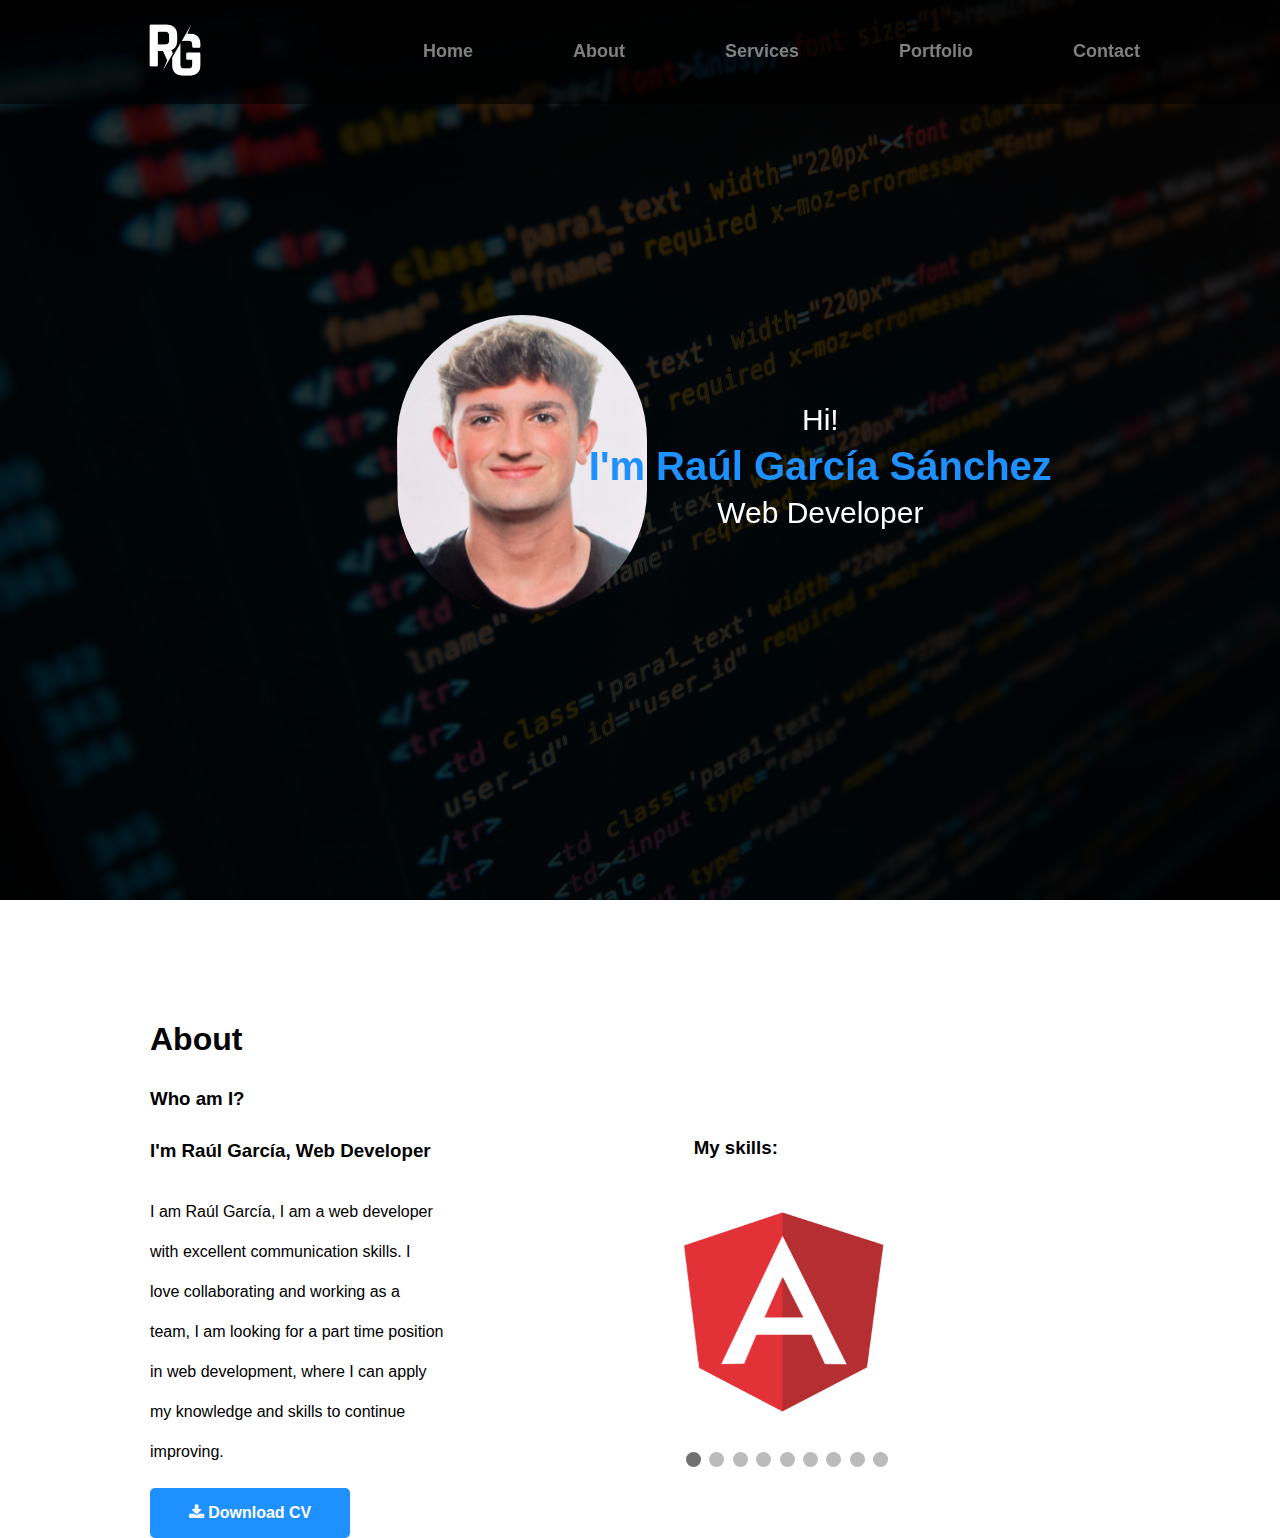
<file: html/index.html>
<!DOCTYPE html>
<html lang="es">

<head>
    <meta charset="UTF-8" />
    <meta http-equiv="X-UA-Compatible" content="IE=edge" />
    <meta name="viewport" content="width=device-width, initial-scale=1.0" />
    <link rel="stylesheet" href="https://cdnjs.cloudflare.com/ajax/libs/font-awesome/4.7.0/css/font-awesome.min.css" />
    <title>Raul Garcia / Web Developer</title>
    <link rel="stylesheet" href="../css/style.css" />
</head>

<body>

    <div class="principal">
        <header>
            <div class="logo">
                <img id="header-img" src="../img/logo2.png" alt="Logo Raul Garcia" />
            </div>
            <nav id="nav-bar">
                <a class="nav-link" href="#home">Home</a>
                <a class="nav-link" href="#about">About</a>
                <a class="nav-link" href="#services">Services</a>
                <a class="nav-link" href="#portfolio">Portfolio</a>
                <a class="nav-link" href="#contact">Contact</a>
            </nav>
        </header>
            <div class="presentation">
                <img id="fotoPersonal" src="../img/raul2.jpg" alt="Foto Raul" />
            </div>
            <div class="textPresentation">
                <p id="salute" class="textNormal">Hi!</p>
                <h1 class="title">I'm Raúl García Sánchez</h1>
                <p id="job" class="textNormal">Web Developer</p>
            </div>
    </div>

    <div class="about">
        <div style="width: 30%;">
            <h1>About</h1>
            <h3 class="subTitle">Who am I?</h3>
            <h3 class="subTitle">I'm Raúl García, Web Developer</h3>
            <p class="textAboutMe">
                I am Raúl García, I am a web developer with excellent communication
                skills. I love collaborating and working as a team, I am looking for a
                part time position in web development, where I can apply my knowledge
                and skills to continue improving.
            </p>
            <a href="https://drive.google.com/file/d/1i1QeqEHyU34kcYyb7zC0Y7awz_MI2KMF/view" target="_blank">
                <button id="downloadCV">
                    <i class="fa fa-download"></i>
                    Download CV
                </button>
            </a>
        </div>



        <div class="slideshow-container">

            <h3 class="subTitleException">My skills:</h3>

            <br>
            
            <div class="mySlides fade">
                <img src="../img/angular300.png">
            </div>

            <div class="mySlides fade">
                <img src="../img/css3.png">
            </div>

            <div class="mySlides fade">
                <img src="../img/html5.png">
            </div>

            <div class="mySlides fade">
                <img src="../img/java.png" >
            </div>

            <div class="mySlides fade">
                <img src="../img/js.png">
            </div>

            <div class="mySlides fade">
                <img src="../img/mongo.png" >
            </div>

            <div class="mySlides fade">
                <img src="../img/sql.png" >
            </div>

            <div class="mySlides fade">
                <img src="../img/php.png" >
            </div>

            <div class="mySlides fade">
                <img src="../img/py.png" >
            </div>
            
            <br>
            <br>

            <div style="text-align:center">
                <span class="dot"></span>
                <span class="dot"></span>
                <span class="dot"></span>
                <span class="dot"></span>
                <span class="dot"></span>
                <span class="dot"></span>
                <span class="dot"></span>
                <span class="dot"></span>
                <span class="dot"></span>
            </div>

            
        </div>

       

        
    </div>
    <script src="../js/index.js"></script>

</body>

</html>
</file>
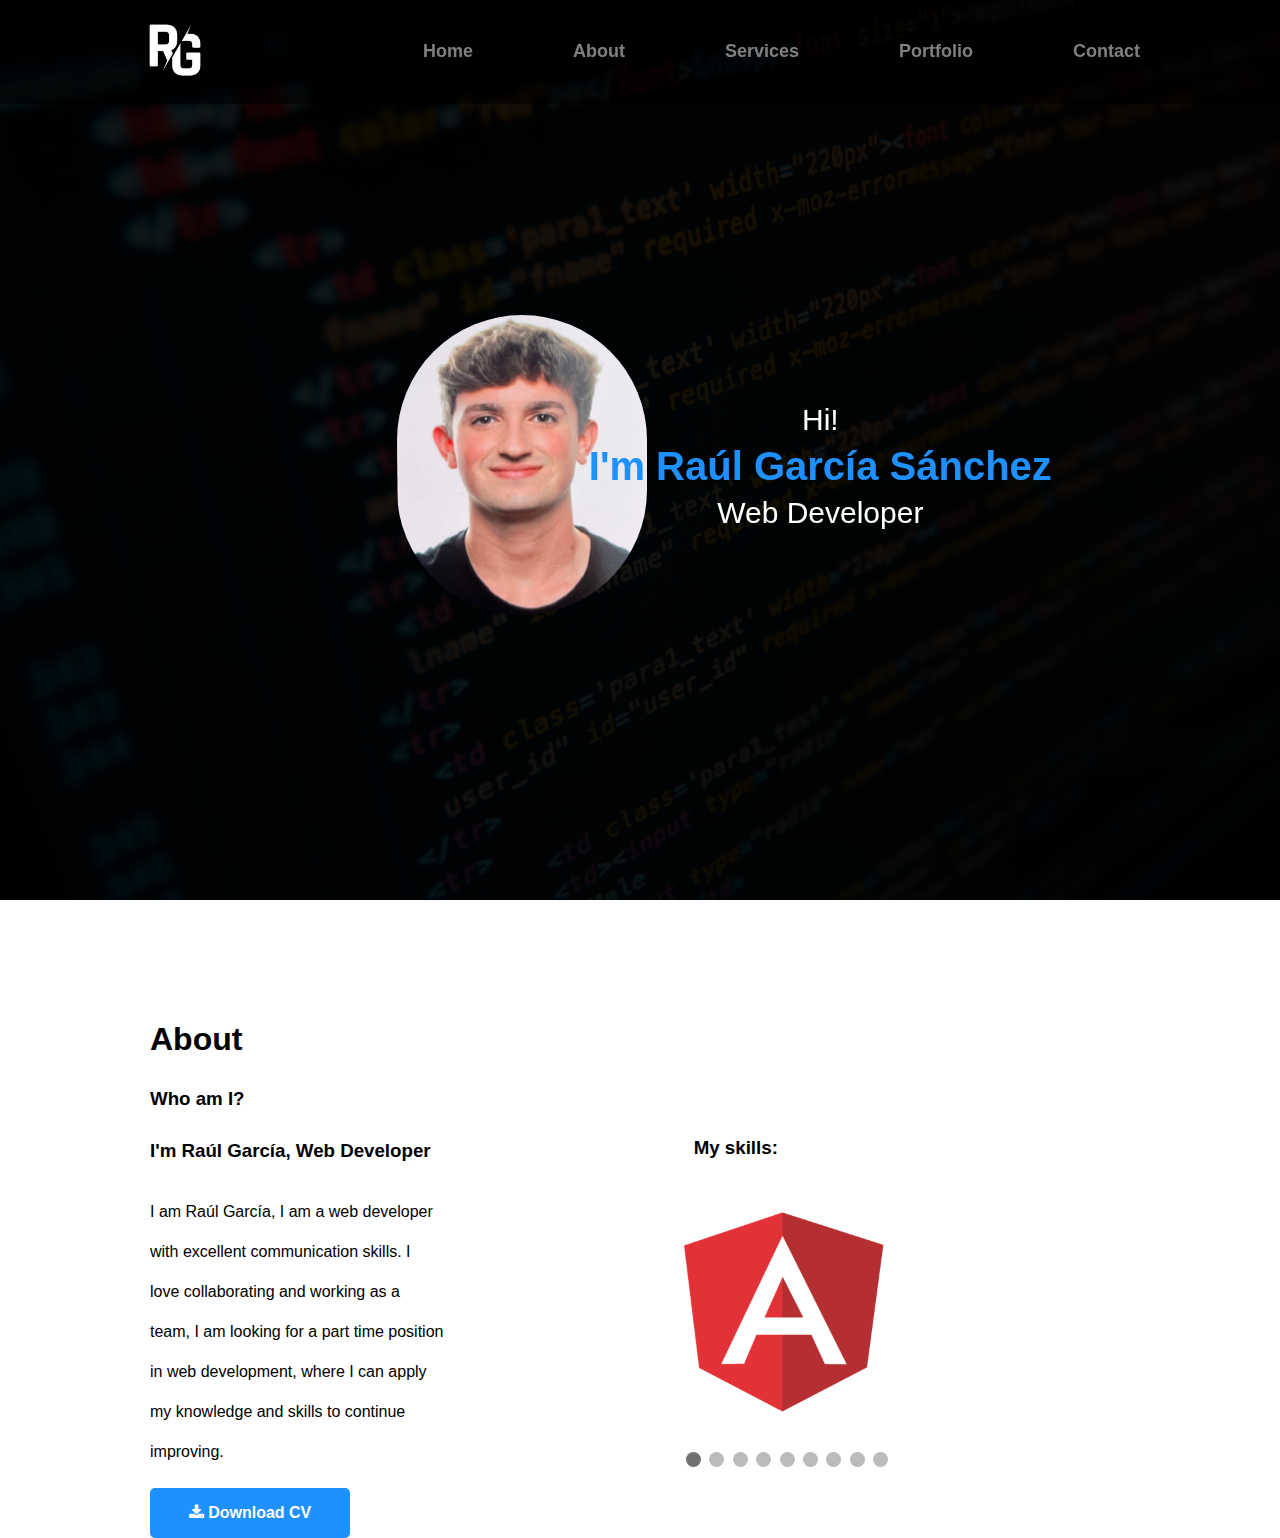
<file: Portfolio/html/index.html>
<!DOCTYPE html>
<html lang="es">

<head>
    <meta charset="UTF-8" />
    <meta http-equiv="X-UA-Compatible" content="IE=edge" />
    <meta name="viewport" content="width=device-width, initial-scale=1.0" />
    <link rel="stylesheet" href="https://cdnjs.cloudflare.com/ajax/libs/font-awesome/4.7.0/css/font-awesome.min.css" />
    <title>Raul Garcia / Web Developer</title>
    <link rel="stylesheet" href="../css/style.css" />
</head>

<body>

    <div class="principal">
        <header>
            <div class="logo">
                <img id="header-img" src="../img/logo2.png" alt="Logo Raul Garcia" />
            </div>
            <nav id="nav-bar">
                <a class="nav-link" href="#home">Home</a>
                <a class="nav-link" href="#about">About</a>
                <a class="nav-link" href="#services">Services</a>
                <a class="nav-link" href="#portfolio">Portfolio</a>
                <a class="nav-link" href="#contact">Contact</a>
            </nav>
        </header>
        <div class="presentation">
            <img id="fotoPersonal" src="../img/raul2.jpg" alt="Foto Raul" />
        </div>
        <div class="textPresentation">
            <p id="salute" class="textNormal">Hi!</p>
            <h1 class="title">I'm Raúl García Sánchez</h1>
            <p id="job" class="textNormal">Web Developer</p>
        </div>
    </div>

    <div class="about">
        <div style="width: 30%;">
            <h1>About</h1>
            <h3 class="subTitle">Who am I?</h3>
            <h3 class="subTitle">I'm Raúl García, Web Developer</h3>
            <p class="textAboutMe">
                I am Raúl García, I am a web developer with excellent communication
                skills. I love collaborating and working as a team, I am looking for a
                part time position in web development, where I can apply my knowledge
                and skills to continue improving.
            </p>
            <a href="https://drive.google.com/file/d/1i1QeqEHyU34kcYyb7zC0Y7awz_MI2KMF/view" target="_blank">
                <button id="downloadCV">
                    <i class="fa fa-download"></i>
                    Download CV
                </button>
            </a>
        </div>



        <div class="slideshow-container">

            <h3 class="subTitleException">My skills:</h3>

            <br>
            
            <div class="mySlides fade">
                <img src="../img/angular300.png">
            </div>

            <div class="mySlides fade">
                <img src="../img/css3.png">
            </div>

            <div class="mySlides fade">
                <img src="../img/html5.png">
            </div>

            <div class="mySlides fade">
                <img src="../img/java.png" >
            </div>

            <div class="mySlides fade">
                <img src="../img/js.png">
            </div>

            <div class="mySlides fade">
                <img src="../img/mongo.png" >
            </div>

            <div class="mySlides fade">
                <img src="../img/sql.png" >
            </div>

            <div class="mySlides fade">
                <img src="../img/php.png" >
            </div>

            <div class="mySlides fade">
                <img src="../img/py.png" >
            </div>
            
            <br>
            <br>

            <div style="text-align:center">
                <span class="dot"></span>
                <span class="dot"></span>
                <span class="dot"></span>
                <span class="dot"></span>
                <span class="dot"></span>
                <span class="dot"></span>
                <span class="dot"></span>
                <span class="dot"></span>
                <span class="dot"></span>
            </div>

            
        </div>

       

        
    </div>
    <script src="../js/index.js"></script>

</body>

</html>
</file>
<file: css/style.css>
body{
    margin: 0;
    padding: 0;
    font-family: Arial;
}

header{
    display: flex;
    flex-direction: row;
    justify-content: space-between;
    background-color: rgba(0, 0, 0, 0.6);
    width: 100%;
    position: fixed;
}

#header-img{
    width: 150px !important;
    margin-left: 100px !important;
    background-image: none !important;
    cursor: pointer;
}

#nav-bar{
    display: flex;
    margin-right: 100px;
}

.nav-link{
    margin: auto 40px auto 60px;
    color: grey;
    text-decoration: none;
    font-weight: bold;
    font-size: 18px;
}

.principal{
    height: 100vh;
    position: relative;
}

.principal::before{
    content: "";
    background-image: url(../img/fondo.jpg);
    background-size: cover;
    position: absolute;
    top: 0px;
    right: 0px;
    bottom: 0px;
    left: 0px;
    filter: brightness(20%);
}

a:hover{
    cursor: pointer;
    color: white;
}

.presentation{
    position: absolute;
    top: 35vh;
    left: 31%;
}

#fotoPersonal{
    width: 250px;
    height: 300px;
    border-radius: 200px;
    float: left;
}

.textPresentation{
    position: absolute;
    top: 44vh;
    left: 46%;
}

.textNormal{
    font-size: 30px;
    color: white;
    text-align: center;
    margin-top: 7px;
    margin-bottom: 7px;
}

#salute{
    animation-name: fadeIn;
    animation-delay: 0.5s;
    animation-duration: 2s;
  animation-fill-mode: both;
}

.title{
    color: dodgerblue;
    font-size: 40px;
    text-align: center;
    margin-top: 7px;
    margin-bottom: 7px;
    animation-name: fadeIn;
    animation-delay: 1s;
    animation-duration: 2s;
  animation-fill-mode: both;
}

#job{
    animation-name: fadeIn;
    animation-delay: 1.5s;
    animation-duration: 2s;
  animation-fill-mode: both;
}

.about{
    margin-left: 150px;
    margin-top: 100px;
    margin-right: 150px;
    display: flex;
    justify-content: space-between;
}

.subTitle{
    margin-top: 30px;
}

.textAboutMe{
    margin-top: 30px;
    line-height: 2.5em;
}

#downloadCV{
    width: 200px;
    background-color: dodgerblue;
    height: 50px;
    color: white;
    font-weight: bold;
    border: 0;
    border-radius: 5px;
    cursor: pointer;
    font-size: 16px;
}

#downloadCV:hover{
    transition: 3s;
    width: 100%;
    height: 50px;
}

.subTitleException {
    position: relative;
    top: 60px;
    margin: 10px;
    color: black;
}

.mySlides {display: none;}

.slideshow-container {
  max-width: 1000px;
  position: relative;
  margin: auto;
}

.slideshow-container .mySlides img {
    margin-top: 85px;
    width: 200px;
    height: 200px;
}

.text {
  color: #f2f2f2;
  font-size: 15px;
  padding: 8px 12px;
  position: absolute;
  bottom: 8px;
  width: 100%;
  text-align: center;
}

.numbertext {
  color: #f2f2f2;
  font-size: 12px;
  padding: 8px 12px;
  position: absolute;
  top: 0;
}

.dot {
  height: 15px;
  width: 15px;
  margin: 0 2px;
  background-color: #bbb;
  border-radius: 50%;
  display: inline-block;
  transition: background-color 0.6s ease;
}

.active {
  background-color: #717171;
}

.fade {
  animation-name: fade;
  animation-duration: 1.5s;
}

@keyframes fade {
  from {opacity: .4} 
  to {opacity: 1}
}

@keyframes fadeIn {
    from {
      opacity: 0;
      transform: scale(0.5);
    }
    to {
      opacity: 1;
      transform: scale(1);
    }
  }

@media only screen and (max-width: 300px) {
  .text {font-size: 11px}
}
</file>
<file: Portfolio/css/style.css>
body{
    margin: 0;
    padding: 0;
    font-family: Arial;
}

header{
    display: flex;
    flex-direction: row;
    justify-content: space-between;
    background-color: rgba(0, 0, 0, 0.6);
    width: 100%;
    position: fixed;
}

#header-img{
    width: 150px !important;
    margin-left: 100px !important;
    background-image: none !important;
    cursor: pointer;
}

#nav-bar{
    display: flex;
    margin-right: 100px;
}

.nav-link{
    margin: auto 40px auto 60px;
    color: grey;
    text-decoration: none;
    font-weight: bold;
    font-size: 18px;
}

.principal{
    height: 100vh;
    position: relative;
}

.principal::before{
    content: "";
    background-image: url(../img/fondo.jpg);
    background-size: cover;
    position: absolute;
    top: 0px;
    right: 0px;
    bottom: 0px;
    left: 0px;
    filter: brightness(10%);
}

a:hover{
    cursor: pointer;
    color: white;
}

.presentation{
    position: absolute;
    top: 35vh;
    left: 31%;
}

#fotoPersonal{
    width: 250px;
    height: 300px;
    border-radius: 200px;
    float: left;
}

.textPresentation{
    position: absolute;
    top: 44vh;
    left: 46%;
}

.textNormal{
    font-size: 30px;
    color: white;
    text-align: center;
    margin-top: 7px;
    margin-bottom: 7px;
}

#salute{
    animation-name: fadeIn;
    animation-delay: 0.5s;
    animation-duration: 2s;
  animation-fill-mode: both;
}

.title{
    color: dodgerblue;
    font-size: 40px;
    text-align: center;
    margin-top: 7px;
    margin-bottom: 7px;
    animation-name: fadeIn;
    animation-delay: 1s;
    animation-duration: 2s;
  animation-fill-mode: both;
}

#job{
    animation-name: fadeIn;
    animation-delay: 1.5s;
    animation-duration: 2s;
  animation-fill-mode: both;
}

.about{
    margin-left: 150px;
    margin-top: 100px;
    margin-right: 150px;
    display: flex;
    justify-content: space-between;
}

.subTitle{
    margin-top: 30px;
}

.textAboutMe{
    margin-top: 30px;
    line-height: 2.5em;
}

#downloadCV{
    width: 200px;
    background-color: dodgerblue;
    height: 50px;
    color: white;
    font-weight: bold;
    border: 0;
    border-radius: 5px;
    cursor: pointer;
    font-size: 16px;
}

#downloadCV:hover{
    transition: 3s;
    width: 100%;
    height: 50px;
}

.subTitleException {
    position: relative;
    top: 60px;
    margin: 10px;
    color: black;
}

.mySlides {display: none;}

.slideshow-container {
  max-width: 1000px;
  position: relative;
  margin: auto;
}

.slideshow-container .mySlides img {
    margin-top: 85px;
    width: 200px;
    height: 200px;
}

.text {
  color: #f2f2f2;
  font-size: 15px;
  padding: 8px 12px;
  position: absolute;
  bottom: 8px;
  width: 100%;
  text-align: center;
}

.numbertext {
  color: #f2f2f2;
  font-size: 12px;
  padding: 8px 12px;
  position: absolute;
  top: 0;
}

.dot {
  height: 15px;
  width: 15px;
  margin: 0 2px;
  background-color: #bbb;
  border-radius: 50%;
  display: inline-block;
  transition: background-color 0.6s ease;
}

.active {
  background-color: #717171;
}

.fade {
  animation-name: fade;
  animation-duration: 1.5s;
}

@keyframes fade {
  from {opacity: .4} 
  to {opacity: 1}
}

@keyframes fadeIn {
    from {
      opacity: 0;
      transform: scale(0.5);
    }
    to {
      opacity: 1;
      transform: scale(1);
    }
  }

@media only screen and (max-width: 300px) {
  .text {font-size: 11px}
}
</file>
